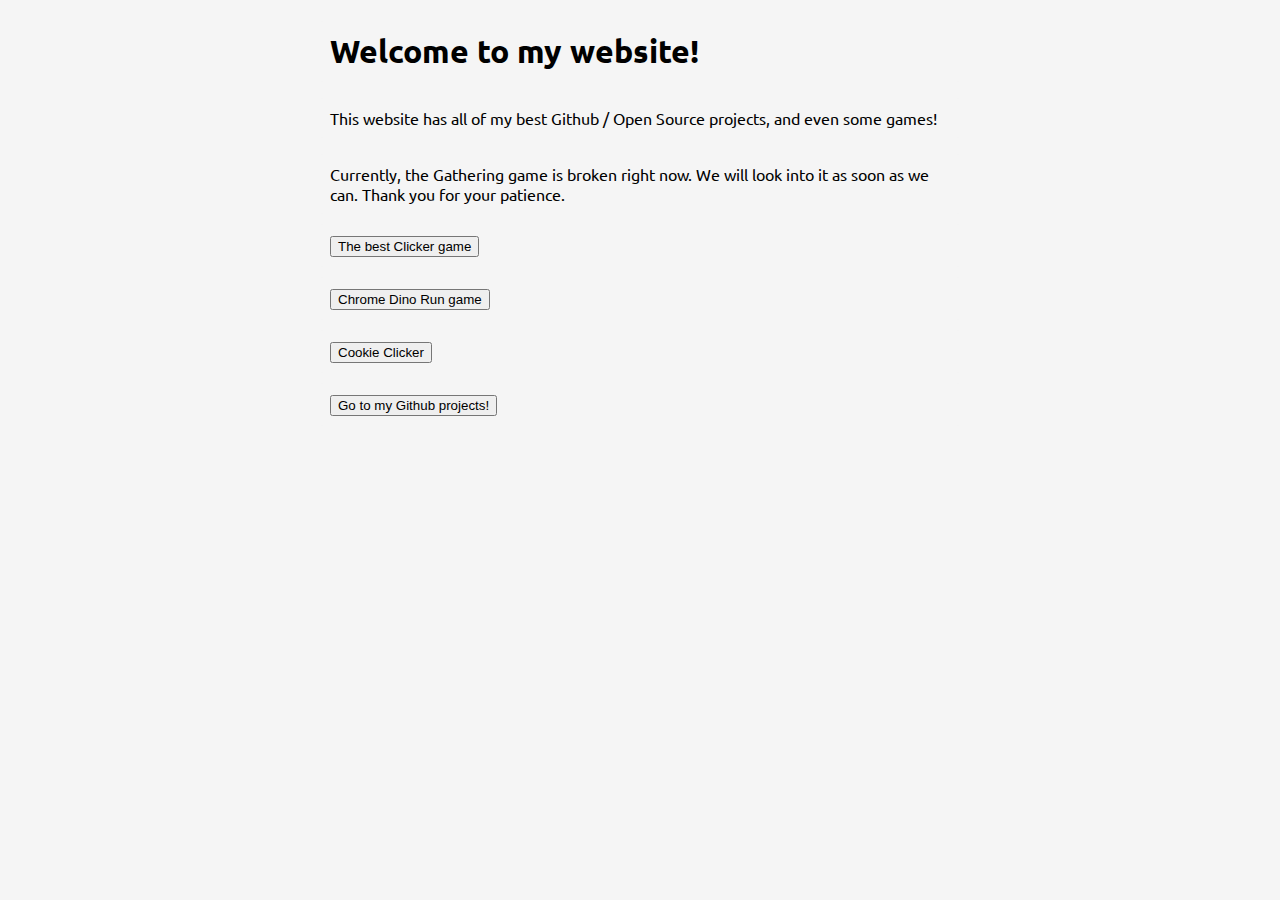
<file: index.html>
<!DOCTYPE html>
<html lang="en">
	<head>
		<meta charset="UTF-8" />
		<meta http-equiv="X-UA-Compatible" content="IE=edge" />
		<meta name="viewport" content="width=device-width, initial-scale=1.0" />
		<title>Home</title>
	</head>

	<body>
		<link
			rel="apple-touch-icon"
			sizes="180x180"
			href="./apple-touch-icon.png"
		/>
		<link
			rel="icon"
			type="image/png"
			sizes="32x32"
			href="./favicon-32x32.png"
		/>
		<link
			rel="icon"
			type="image/png"
			sizes="16x16"
			href="./favicon-16x16.png"
		/>
		<link rel="manifest" href="./site.webmanifest" />
		<link rel="stylesheet" href="./styles.css" />
		<h1 class="MainMessage">Welcome to my website!</h1>
		<p class="SubMessage">
			This website has all of my best Github / Open Source projects, and even
			some games!
		</p>

		<p class="ErrorMessage">
			Currently, the Gathering game is broken right now. We will look into it as
			soon as we can. Thank you for your patience.
		</p>
		<!-- <a href="https://robloxenderman.github.io/gatherclicker/">Elements game</a> -->
		<form
			class="CustomClickerGame"
			action="./clicker-game-website-main/index.html"
		>
			<input type="submit" value="The best Clicker game" />
		</form>

		<form class="TRexGameChrome" action="./t-rex-runner-gh-pages/index.html">
			<input type="submit" value="Chrome Dino Run game" />
		</form>

		<form class="CookieClicker" action="./Cookie-Clicker-master/index.html">
			<input type="submit" value="Cookie Clicker" />
		</form>

		<form class="GithubProjects" action="./MyGithubProjects/index.html">
			<input type="submit" value="Go to my Github projects!" />
		</form>
	</body>
</html>
</file>
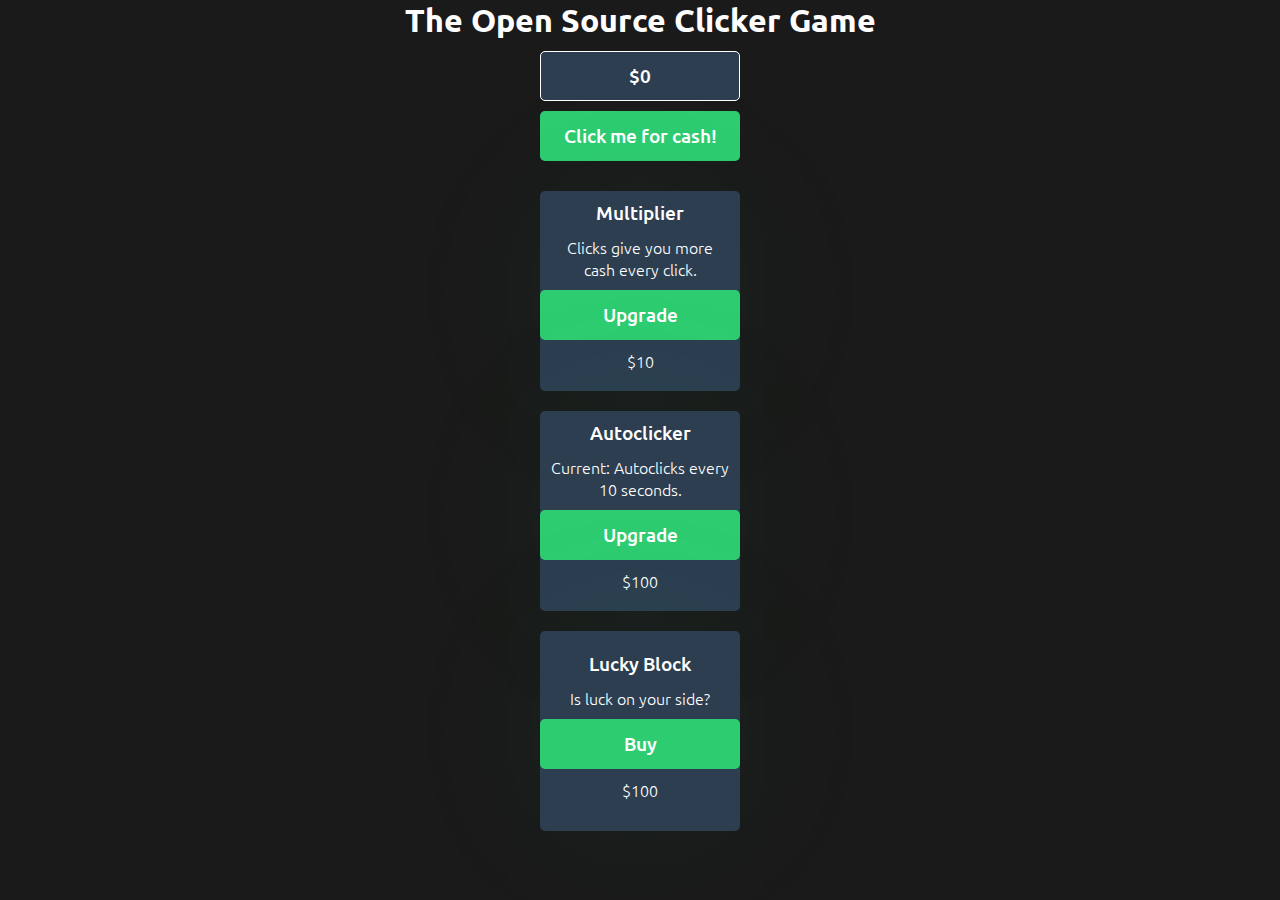
<file: clicker-game-website-main/index.html>
<!doctype html>

<html>

<head>
  <meta charset="utf-8">
  <meta name="viewport" content="width=device-width, initial-scale=1.0, maximum-scale=1.0, user-scalable=no">

  <title>Clicking Game</title>

  <!-- Load external CSS styles -->
  <link rel="stylesheet" href="styles.css">

</head>

<body>

  <div class="container">
    <h1 id="Text">The Open Source Clicker Game</h1>

    <div class="moneyPanel">
      <h2 class="moneyPanelText">$<span id="money">0</span></h2>
      <div id="luckyBlockMessage">
        <!-- This is where the message will be displayed -->
      </div>
    </div>



    <div class="moneyBtnContainer">
      <button onclick="Click()" id="collectmoney" class="moneyBtn">Click me for cash!</button>
    </div>

    <div class="upgradesPanel">
      <div class="upgradeBtnContainer">
        <div class="upgrade">
          <h2 class="upgradeText">Multiplier</h2>
          <p class="upgradeDescription">Clicks give you more cash every click.</p>
          <button onclick="UpgradeMultiplier()" id="Multiplier" class="upgradeBtn">Upgrade</button>
          <h3 id="MultiplierCost" class="upgradeCost"></h3>
        </div>
      </div>

      <div class="upgradeBtnContainer">
        <div class="upgrade">
          <!--Autoclicker-->
          <h2 class="upgradeText">Autoclicker</h2>
          <p class="upgradeDescription">Current: Autoclicks every <span id="autoclickRate"></span> seconds.</p>
          <button onclick="UpgradeAutoClicker()" id="autoclicker" class="upgradeBtn">Upgrade</button>
          <h3 id="autoclickerCost" class="upgradeCost"></h3>
        </div>
      </div>

      <!--Lucky block-->
      <div class="upgradeBtnContainer">
        <div class="upgrade">
          <h2 class="upgradeText">Lucky Block</h2>
          <p class="upgradeDescription">Is luck on your side?</p>
          <button onclick="BuyLuckyBlock()" id="luckyBlock" class="upgradeBtn">Buy</button>
          <h3 id="luckyBlockCost" class="upgradeCost"></h3>
        </div>
      </div>

    </div>


  </div>



  <script src="scripts.js"></script>

  <!--Click script import-->
  <script src="click.js"></script>

  <!--Multiplier script import-->
  <script src="multiplier.js"></script>

  <!--Autoclicker script import-->
  <script src="autoclicker.js"></script>

  <!--Lucky block script import-->
  <script src="luckyBlock.js"></script>
  <script src="./data/luckyBlockOptions.js"></script>

</body>

</html>
</file>
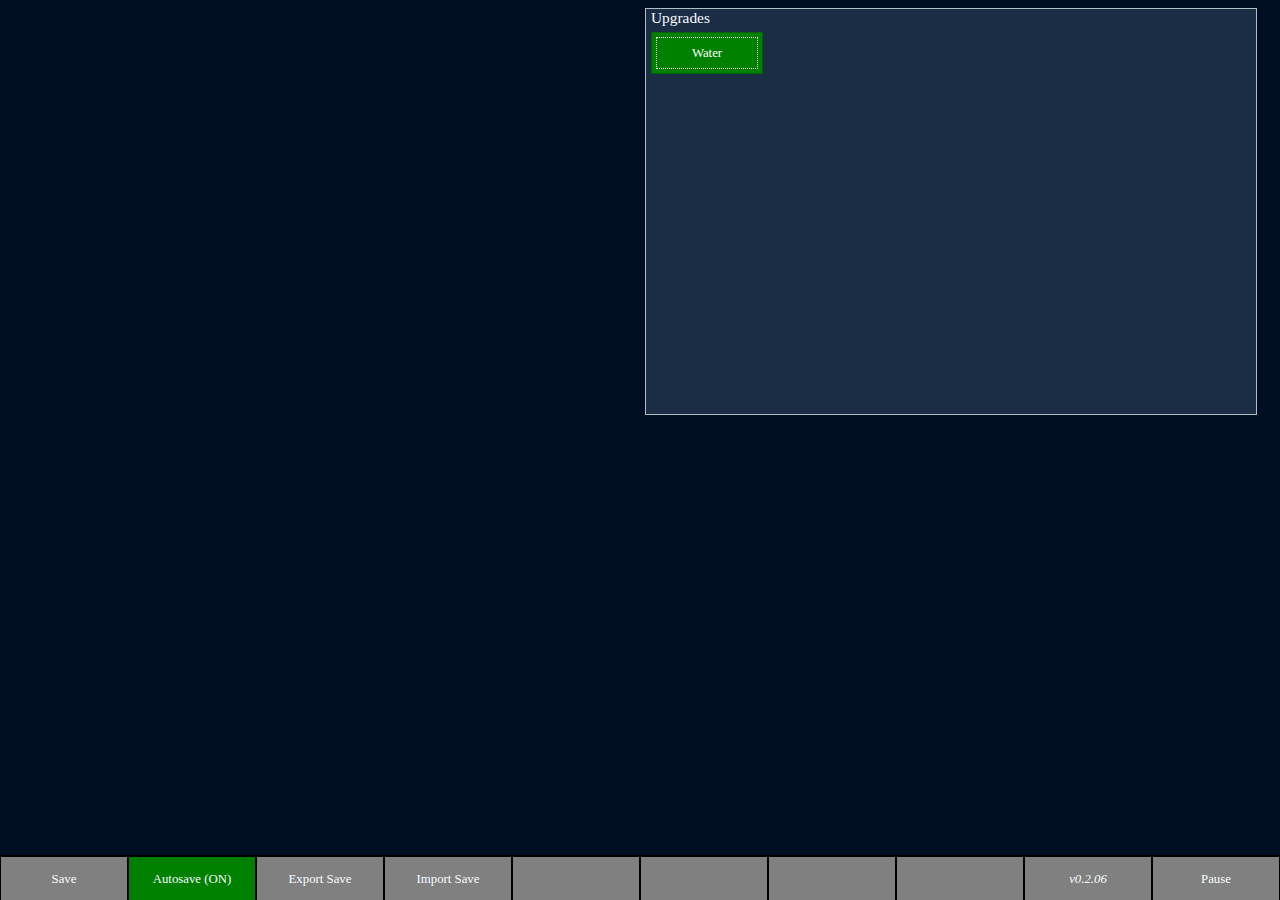
<file: gatherclicker/index.html>
<!DOCTYPE html>
<html lang="en">

<head>
    <meta charset="UTF-8">
    <!-- 
    Clicker Ultimate

    This program is free software: you can redistribute it and/or modify
    it under the terms of the GNU General Public License as published by
    the Free Software Foundation, either version 3 of the License, or
    (at your option) any later version.  -->

    <title>Clicker Ultimate</title>
    <meta property="og:type" content="game">
    <meta property="og:url" content="https://clickerultimate.github.io">
    <meta property="og:title" content="Clicker Ultimate">
    <meta property="og:description" content="The Ultimate Clicker Game">
    <meta property="og:author" content="Sam">
    <meta name="description" content="The Ultimate Clicker Game">
    <meta name="keywords" content="Clicker, Ultimate, clickerultimate, Idle, Browser, Game">
    <meta name="author" content="Sam">

    <meta name="viewport" content="width=device-width, initial-scale=1.0">
    <!-- BASE URL <base href="url" target="_blank"> -->

    <link rel="stylesheet" href="./interface.css">
    <link rel="stylesheet" href="./themes.css">
    <link rel="icon" href="./favicon.ico">

    <script type="text/javascript" src="./lzstring.js" defer></script>
    <script type="text/javascript" src="./init.js" defer></script>
    <script type="text/javascript" src="./utils.js" defer></script>
    <script type="text/javascript" src="./main.js" defer></script>
</head>

<body class="defaultTheme locked">
    <div id="topRow">
        <div id="JobsArea" class="area container">
            <div id="WorkersTitle" class="jbTitle locked">Workers</div>
            <div id="WorkersContainer" class="jbOutline locked">
                <!-- Insert workers here -->
            </div>
            <div id="BuildingsTitle" class="jbTitle locked">Buildings</div>
            <div id="BuildingsContainer" class="jbOutline locked">
                <!-- Insert buildings here -->
            </div>
            <div id="UpgradesTitle" class="jbTitle">Upgrades</div>
            <div id="UpgradesContainer" class="jbOutline locked">
                <!-- Insert upgrades here -->
            </div>
            <div id="TradesTitle" class="locked">
                <hr />
                <div class="advTitle">Commerce</div>
                <div class="advPointsIndicator">
                    <span>Current Gold:</span>
                    <span id="TradesGoldIndicator">0</span>
                </div>
            </div>
            <div id="TradesContainer" class="jbOutline locked">
                <!-- Insert trades here -->
            </div>
            <div id="LeadersTitle" class="jbTitle locked">Leaders</div>
            <div id="LeadersContainer" class="jbOutline locked">
                <!-- Insert leaders here -->
            </div>
        </div>
        <div id="ResourcesArea" class="area container locked">
            <div id="ResourcesContainer" class="rsRow">
                <!-- Insert resources here -->
            </div>
        </div>
    </div>
    <div id="midRow">
        <div id="AdvancementsArea" class="area container locked">
            <div class="advTitle">Advancements</div>
            <div class="advPointsIndicator">
                <span id="AdvancementsPoints">0 Point Available</span>
            </div>
            <hr />
            <div id="AdvancementsContainer">
                <!-- Insert advancements here -->
            </div>
        </div>
        <div id="MenuSpacer" class="area"></div>
        <div id="MenuArea" class="area container locked">
            <div id="MenuSelector">
                <!-- menu buttons -->
                <div id="mnuMessagesButton" class="mnuButton button" onclick="switchMenu('messages')">
                    <div id="mnuMessagesLabel">Messages</div>
                    <div id="mnuUnreadMessages"></div>
                </div>
                <div id="mnuStatisticsButton" class="mnuButton button" onclick="switchMenu('statistics')">
                    <span>Statistics</span>
                </div>
                <div id="mnuAchievementsButton" class="mnuButton button" onclick="switchMenu('achievements')">
                    <span>Achievements</span>
                </div>
                <div id="mnuPrestigeButton" class="mnuButton button" onclick="switchMenu('prestige')">
                    <span id="mnuPrestigeLabel">???</span>
                </div>
                <div id="mnuSettingsButton" class="mnuButton button" onclick="switchMenu('settings')">
                    <span>Settings</span>
                </div>
            </div>
            <div id="MenuMainPanel">
                <div id="MessagesArea" class="mnuArea locked">
                    <div class="mnuTitle">Messages</div>
                    <hr />
                    <div id="MessagesContainer" class="mnuContainer msgFontNormal">
                        <!-- Insert messages here -->
                    </div>
                </div>
                <div id="StatisticsArea" class="mnuArea locked">
                    <div class="mnuTitle">Statistics</div>
                    <hr />
                    <div id="StatisticsContainer" class="mnuContainer">
                        <!-- Insert statistics here -->
                        <div id="mnuStatsLabelName" class="mnuStatsLabel">Realm Name:</div>
                        <div id="mnuStatsCurrentName" class="mnuStatsInfo">-</div>
                        <div id="mnuStatsLabelAge" class="mnuStatsLabel locked">Age:</div>
                        <div id="mnuStatsCurrentAge" class="mnuStatsInfo locked">-</div>
                        <div id="mnuStatsLabelColony" class="mnuStatsLabel locked">Colonies Started:</div>
                        <div id="mnuStatsColony" class="mnuStatsInfo locked">0</div>
                        <div class="mnuStatsLabel">Clicks:</div>
                        <div id="mnuStatsCurrentClicks" class="mnuStatsInfo">0</div>
                        <div id="mnuStatsLabelWorkers" class="mnuStatsLabel locked">Workers:</div>
                        <div id="mnuStatsCurrentWorkers" class="mnuStatsInfo locked">0</div>
                        <div id="mnuStatsLabelBuildings" class="mnuStatsLabel locked">Buildings:</div>
                        <div id="mnuStatsCurrentBuildings" class="mnuStatsInfo locked">0</div>
                        <div id="mnuStatsLabelTrades" class="mnuStatsLabel locked">Trades Done:</div>
                        <div id="mnuStatsCurrentTrades" class="mnuStatsInfo locked">0</div>
                        <div class="mnuStatsLabel">Upgrades Bought:</div>
                        <div id="mnuStatsCurrentUpgrades" class="mnuStatsInfo">0</div>
                        <div id="mnuStatsLabelLeaders" class="mnuStatsLabel locked">Leaders Hired:</div>
                        <div id="mnuStatsCurrentLeaders" class="mnuStatsInfo locked">0 / 1</div>
                        <div id="mnuStatsLabelAdvancements" class="mnuStatsLabel locked">Advancements Bought:</div>
                        <div id="mnuStatsCurrentAdvancements" class="mnuStatsInfo locked">0</div>
                        <div id="mnuStatsLabelPrestiges" class="mnuStatsLabel locked">Prestige Skills Bought:</div>
                        <div id="mnuStatsCurrentPrestiges" class="mnuStatsInfo locked">0</div>
                        <div id="mnuStatsLabelAchievements" class="mnuStatsLabel locked">Achievements Unlocked:</div>
                        <div id="mnuStatsCurrentAchievements" class="mnuStatsInfo locked">0</div>
                        <div class="mnuStatsLabel">Base Click Power:</div>
                        <div id="mnuStatsCurrentClickPower" class="mnuStatsInfo">1</div>
                        <div class="mnuStatsLabel">Progress Completion Multiplier:</div>
                        <div id="mnuStatsCurrentParentValue" class="mnuStatsInfo">100%</div>
                        <div id="mnuStatsLabelWorkerCost" class="mnuStatsLabel locked">Worker Cost Multiplier:</div>
                        <div id="mnuStatsCurrentWorkerCost" class="mnuStatsInfo locked">100%</div>
                        <div id="mnuStatsLabelBuildingCost" class="mnuStatsLabel locked">Building Cost Multiplier:</div>
                        <div id="mnuStatsCurrentBuildingCost" class="mnuStatsInfo locked">100%</div>
                        <div class="mnuStatsLabel">Upgrade Cost Multiplier:</div>
                        <div id="mnuStatsCurrentUpgradeCost" class="mnuStatsInfo">100%</div>
                    </div>
                </div>
                <div id="AchievementsArea" class="mnuArea locked">
                    <div class="mnuTitle">Achievements</div>
                    <hr />
                    <div id="AchievementsContainer" class="mnuContainer">
                        <!-- Insert achievements here -->
                    </div>
                    <div class="achPointsLabel">Current Achievement Points: <div id="achCurrentPoints">0</div>
                    </div>
                </div>
                <div id="PrestigeArea" class="mnuArea locked">
                    <div class="mnuTitle">Prestige</div>
                    <hr />
                    <div id="PrestigeContainer" class="mnuContainer">
                        <!-- Insert prestiges here -->
                        <div class="jbTitle">Active Master</div>
                        <div id="PrestigeActiveContainer" class="jbOutline">
                            <!-- Insert active prestiges here -->
                        </div>
                        <div class="jbTitle">Passive Thinker</div>
                        <div id="PrestigePassiveContainer" class="jbOutline">
                            <!-- Insert passive prestiges here -->
                        </div>
                        <div class="jbTitle">Variety Expert</div>
                        <div id="PrestigeOtherContainer" class="jbOutline">
                            <!-- Insert other prestiges here -->
                        </div>
                    </div>
                    <div id="PrestigeResetButton" class="ptgColonyButton button clickable locked"
                        onclick="tooltip('colony')">Start a Colony</div>
                    <div class="ptgColonyLabel">Current Prestige Points: <div id="PrestigeCurrentPoints">0 (0)</div>
                    </div>
                </div>
                <div id="SettingsArea" class="mnuArea locked">
                    <div class="mnuTitle">Settings</div>
                    <hr />
                    <div id="SettingsContainer" class="mnuContainer">
                        <!-- Insert settings here -->
                        <div class="mnuContentButton button clickable" onclick="toggleTutorial()">
                            Toggle Tutorial Tips</div>
                        <div class="mnuContentInfo">Tutorial: <span id="mnuCurrentTutorial">Enabled</span></div>
                        <div class="mnuContentButton button clickable" onclick="toggleGreeting()">
                            Change Greeting</div>
                        <div class="mnuContentInfo">Current Greeting: <span id="mnuCurrentLatestChanges">Latest
                                Changes</span></div>
                        <div class="mnuContentButton button clickable" onclick="toggleRoundNumberSetting()">
                            Toggle Resource Bar Rounding</div>
                        <div class="mnuContentInfo">Currently Rounding: <span id="mnuCurrentRounding">Yes</span>
                        </div>
                        <div class="mnuContentButton button clickable" onclick="toggleDecimalPlacesSetting()">
                            Change Resource Rate Decimals</div>
                        <div class="mnuContentInfo">Decimal Places: <span id="mnuCurrentDecimals">2</span></div>
                        <div class="mnuContentButton button clickable" onclick="switchTheme()">Change Theme</div>
                        <div class="mnuContentInfo">Current Theme: <span id="mnuCurrentTheme">Default (Dark)</span>
                        </div>
                        <div class="mnuContentButton button clickable" onclick="switchGraphics()">Change Graphics</div>
                        <div class="mnuContentInfo">Current Graphics: <span id="mnuCurrentGraphics">Default</span>
                        </div>
                        <div class="mnuContentButton button clickable" onclick="toggleMsgFontSize()">
                            Change Messages Text Size</div>
                        <div class="mnuContentInfo">Current Size: <span id="mnuCurrentMsgSize">Normal</span></div>
                        <div class="mnuContentButton button clickable" onclick="toggleTooltipModes()">
                            Toggle Tooltip Modes</div>
                        <div class="mnuContentInfo">Current Tooltips: <span
                                id="mnuCurrentLimitedTooltip">Detailed</span></div>
                        <div class="mnuContentButton button clickable" onclick="toggleAutoskipBeginning()">
                            Toggle Autoskip Beginning</div>
                        <div class="mnuContentInfo">Upon Reset: <span id="mnuCurrentAutoskipBeginning">Skip
                                Beginning</span></div>
                        <div class="mnuContentButton button clickable" onclick="toggleDefaultMenu()">
                            Change Default Menu</div>
                        <div class="mnuContentInfo">On Load: <span id="mnuCurrentDefaultMenu">Keep Last Tab</span></div>
                        <div class="mnuContentButton button clickable" onclick="toggleDeleteSave()">
                            Toggle Hard Reset Option</div>
                        <div class="mnuContentInfo">Delete Save Button: <span id="mnuCurrentDeleteSave">Hidden</span>
                        </div>
                    </div>
                </div>
            </div>
        </div>
    </div>
    <div id="bottomRibbon">
        <div class="ribbonButton button" onclick="save()">
            <span>Save</span>
        </div>
        <div id="autosaveButton" class="ribbonButton button" onclick="toggleAutosave()">
            <span id="autosaveLabel">Autosave</span>
        </div>
        <div id="exportButton" class="ribbonButton button" onclick="toggleExport()">
            <span>Export Save</span>
        </div>
        <div id="importButton" class="ribbonButton button" onclick="toggleImport()">
            <span>Import Save</span>
        </div>
        <div id="deleteSaveButton" class="ribbonButton button">
        </div>
        <div class="ribbonButton button">
            <!-- TODO: Add menu item -->
        </div>
        <div class="ribbonButton button">
            <!-- TODO: Add menu item -->
        </div>
        <div class="ribbonButton button">
            <!-- TODO: Add menu item -->
        </div>
        <div id="versionButton" class="ribbonButton button" onclick="window.open('./changelog.html', '_blank');">
            <span id="versionLabel">v0.0.00</span>
        </div>
        <div id="pauseButton" class="ribbonButton button" onclick="togglePause()">
            <span id="pauseLabel">Pause</span>
        </div>
    </div>
    <div id="achievementPill" style="visibility: hidden; opacity: 0;" onclick="hideAchievement()">
        <div class="left">
            <span id="achPoints">0</span>
        </div>
        <span id="achIndicator">Achievement Unlocked</span>
        <span id="achLabel">-</span>
    </div>
    <div id="tooltipContainer" class="ttContainer" style="display: none;">
        <div id="tooltipTop"></div>
        <hr />
        <div id="tooltipMain"></div>
        <hr />
        <div id="tooltipBottom"></div>
    </div>
    <div id="bgDisable" class="mdHide">
    </div>
</body>

</html>
</file>
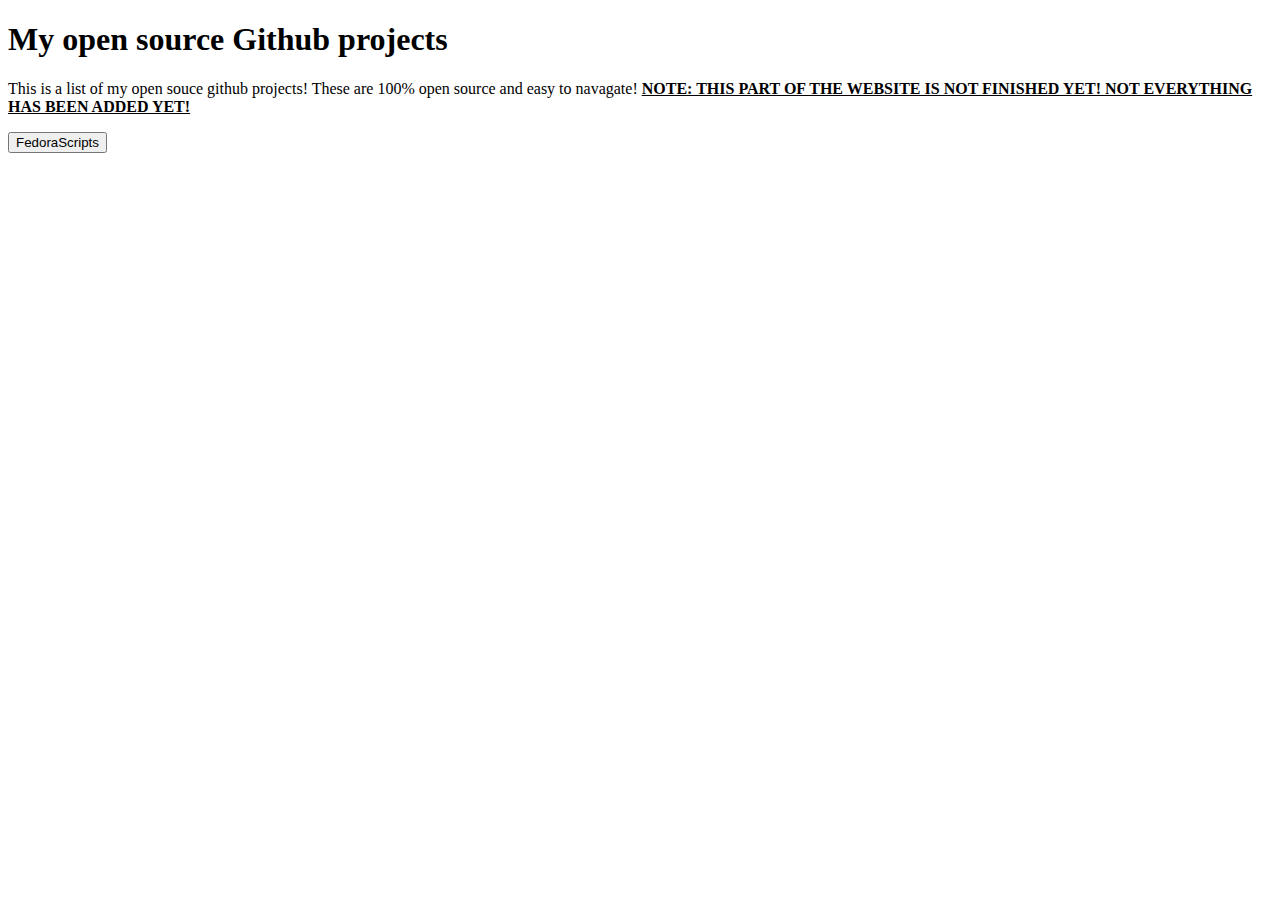
<file: MyGithubProjects/index.html>
<!DOCTYPE html>
<html lang="en">
<head>
    <meta charset="UTF-8">
    <meta http-equiv="X-UA-Compatible" content="IE=edge">
    <meta name="viewport" content="width=device-width, initial-scale=1.0">
    <title>My Github projects</title>
    <link rel="stylesheet" href="styles.css">
</head>
<body>
<script src="scripts.js"></script>
<h1>My open source Github projects</h1>
<p>This is a list of my open souce github projects! These are 100% open source and easy to navagate! <b><u>NOTE: THIS PART OF THE WEBSITE IS NOT FINISHED YET! NOT EVERYTHING HAS BEEN ADDED YET!</u></b></p>
<form action="../FedoraScripts/index.html">
    <input type="submit" value="FedoraScripts" />
</form>
</body>
</html>
</file>
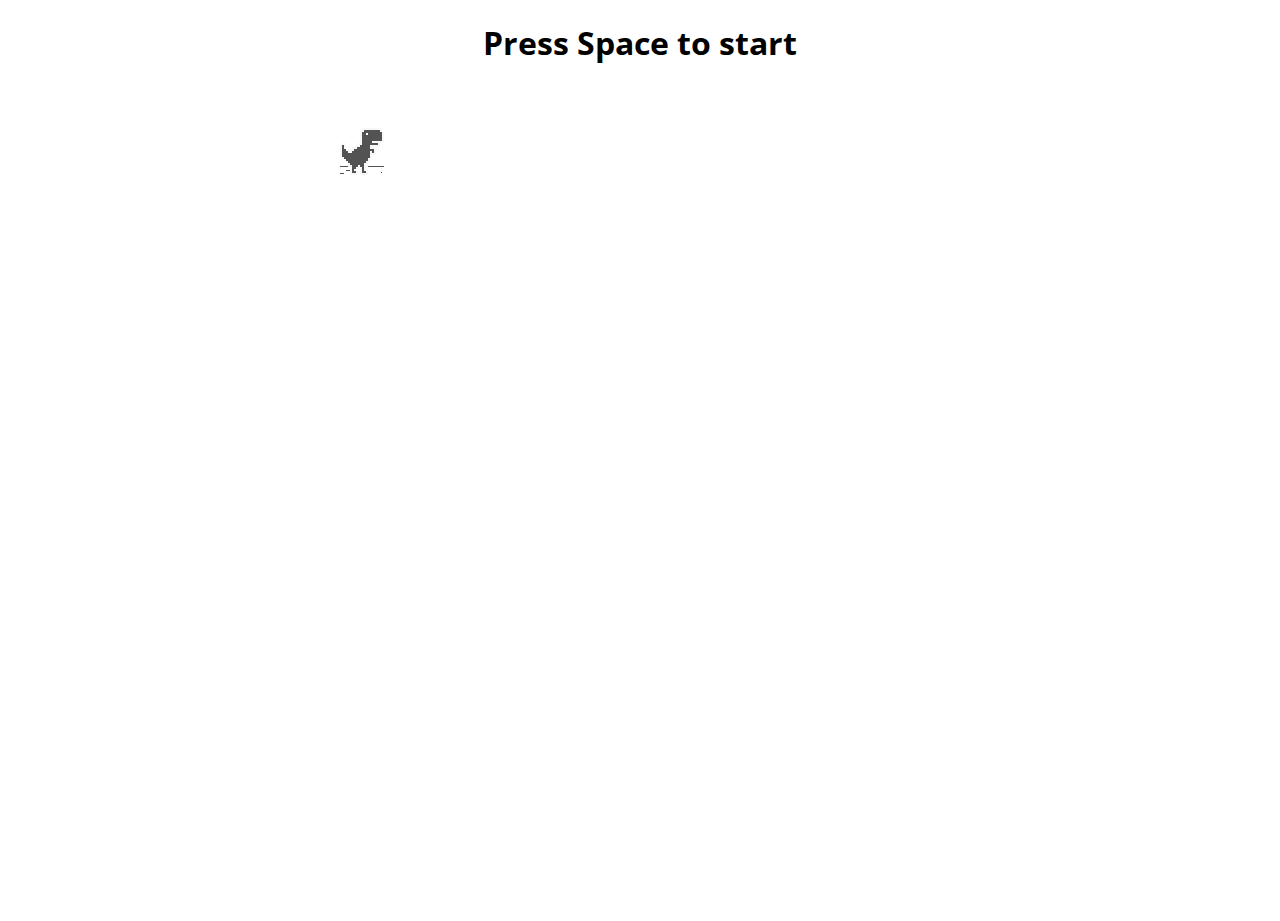
<file: t-rex-runner-gh-pages/index.html>
<!doctype html>
<html>

<head>
    <meta charset="utf-8">
    <meta name="viewport" content="width=device-width, initial-scale=1.0,maximum-scale=1.0, user-scalable=no">
    <title >chrome easter egg: t-rex runner</title>
    <link rel="stylesheet" href="index.css">
    <link href="https://fonts.googleapis.com/css?family=Open+Sans" rel="stylesheet"> 
    <script src="index.js"></script>
</head>

<body id="t" class="offline">
    <div id="messageBox" class="sendmessage">
         <h1 style="text-align: center;font-family: 'Open Sans', sans-serif;">Press Space to start</h1>
         <div class="niokbutton" onclick="okbuttonsend()"></div>
    </div>
    <div id="main-frame-error" class="interstitial-wrapper">
        <div id="main-content">
            <div class="icon icon-offline" alt=""></div>
        </div>
        <div id="offline-resources">
            <img id="offline-resources-1x" src="assets/default_100_percent/100-offline-sprite.png">
            <img id="offline-resources-2x" src="assets/default_200_percent/200-offline-sprite.png">
            <template id="audio-resources">
                <audio id="offline-sound-press" src="[data-uri]"></audio>
                <audio id="offline-sound-hit" src="[data-uri]"></audio>
                <audio id="offline-sound-reached" src="[data-uri]"></audio>
            </template>
        </div>
    </div>
</body>

<script>
    document.onkeydown = function(evt) {
    evt = evt || window.event;
    if (evt.keyCode == 32) {
        var box = document.getElementById("messageBox");
        box.style.visibility="hidden";
    }
};
</script>
    
</html>
</file>
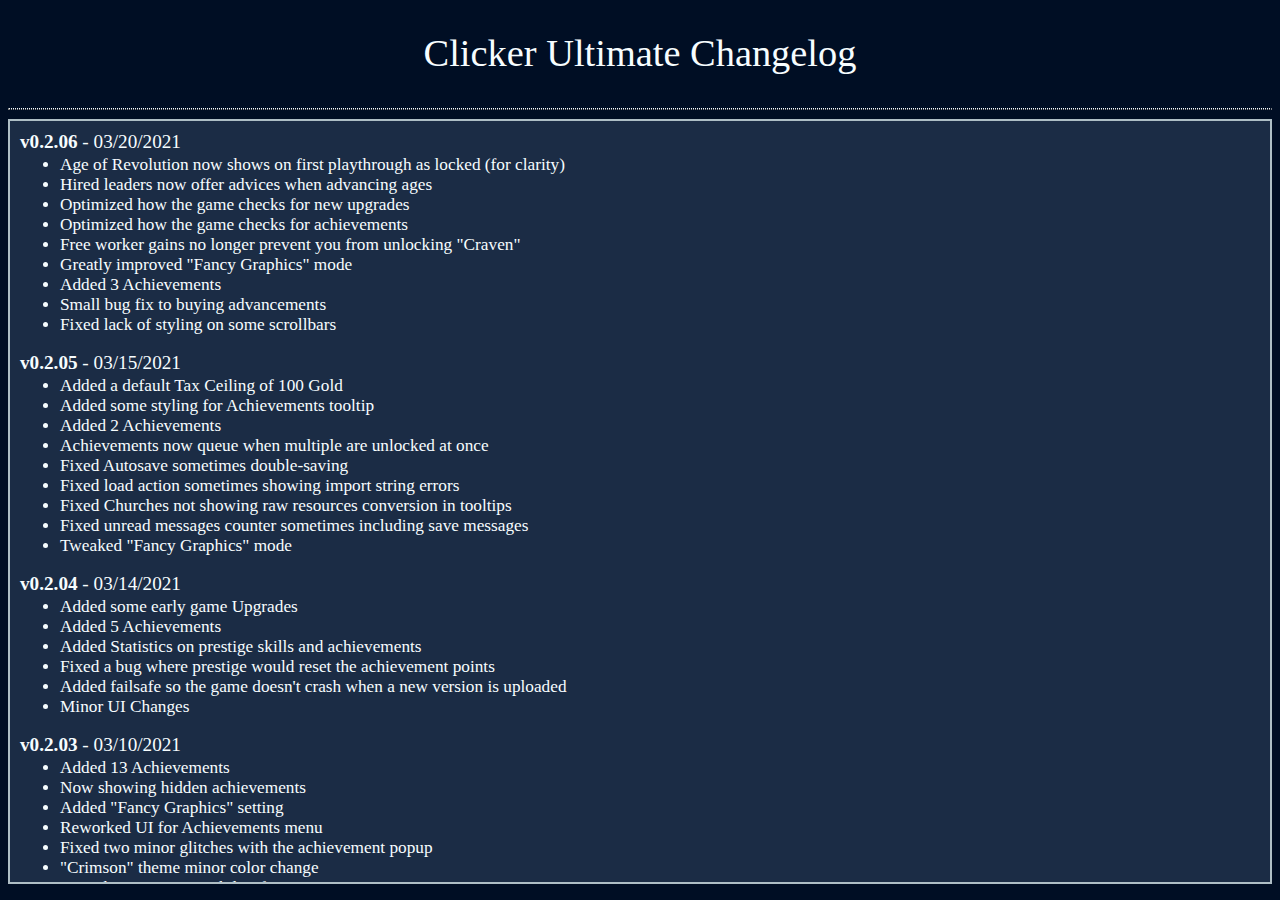
<file: gatherclicker/changelog.html>
<!DOCTYPE html>
<html lang="en">

<head>
    <meta charset="UTF-8">
    <title>Clicker Ultimate - Changelog</title>
    <meta property="og:type" content="game">
    <meta property="og:url" content="https://clickerultimate.github.io">
    <meta property="og:title" content="Clicker Ultimate">
    <meta property="og:description" content="The Ultimate Clicker Game">
    <meta property="og:author" content="Sam">
    <meta name="description" content="The Ultimate Clicker Game">
    <meta name="keywords" content="Clicker, Ultimate, clickerultimate, Idle, Browser, Game">
    <meta name="author" content="Sam">

    <meta name="viewport" content="width=device-width, initial-scale=1.0">
    <!-- BASE URL <base href="url" target="_blank"> -->

    <link rel="stylesheet" href="./themes.css">
    <link rel="icon" href="./favicon.ico">

    <style>
        body {
            overflow-y: hidden;
            overflow-x: hidden;
            font-size: 1.5vw;
        }

        .vrTitle {
            height: 10vh;
            line-height: 10vh;
            font-size: 200%;
            width: 100%;
            text-align: center;
        }

        hr {
            border-style: dotted;
        }

        .vrContent {
            overflow-y: auto;
            height: calc(90vh - (1em + 50px));
            border-width: 2px;
            border-style: solid;
            padding: 10px;
        }

        .vrContent ul {
            margin-block-start: 0.1em;
            font-size: 90%;
        }

        .vrContent ul:last-child {
            margin-bottom: 0.1em;
        }

        .hide {
            display: none;
        }

        ::-webkit-scrollbar {
            width: 0.5vw;
            height: 1vh;
        }
    </style>
</head>

<body class="defaultTheme hide">
    <div class="vrTitle"> Clicker Ultimate Changelog</div>
    <hr />
    <div id="vrLog">
        <!-- Insert changelog items here -->
        <div class="vrContent">
            <span><b>v0.2.06</b> - 03/20/2021</span>
            <ul>
                <li>Age of Revolution now shows on first playthrough as locked (for clarity)</li>
                <li>Hired leaders now offer advices when advancing ages</li>
                <li>Optimized how the game checks for new upgrades</li>
                <li>Optimized how the game checks for achievements</li>
                <li>Free worker gains no longer prevent you from unlocking "Craven"</li>
                <li>Greatly improved "Fancy Graphics" mode</li>
                <li>Added 3 Achievements</li>
                <li>Small bug fix to buying advancements</li>
                <li>Fixed lack of styling on some scrollbars</li>
            </ul>
            <span><b>v0.2.05</b> - 03/15/2021</span>
            <ul>
                <li>Added a default Tax Ceiling of 100 Gold</li>
                <li>Added some styling for Achievements tooltip</li>
                <li>Added 2 Achievements</li>
                <li>Achievements now queue when multiple are unlocked at once</li>
                <li>Fixed Autosave sometimes double-saving</li>
                <li>Fixed load action sometimes showing import string errors</li>
                <li>Fixed Churches not showing raw resources conversion in tooltips</li>
                <li>Fixed unread messages counter sometimes including save messages</li>
                <li>Tweaked "Fancy Graphics" mode</li>
            </ul>
            <span><b>v0.2.04</b> - 03/14/2021</span>
            <ul>
                <li>Added some early game Upgrades</li>
                <li>Added 5 Achievements</li>
                <li>Added Statistics on prestige skills and achievements</li>
                <li>Fixed a bug where prestige would reset the achievement points</li>
                <li>Added failsafe so the game doesn't crash when a new version is uploaded</li>
                <li>Minor UI Changes</li>
            </ul>
            <span><b>v0.2.03</b> - 03/10/2021</span>
            <ul>
                <li>Added 13 Achievements</li>
                <li>Now showing hidden achievements</li>
                <li>Added "Fancy Graphics" setting</li>
                <li>Reworked UI for Achievements menu</li>
                <li>Fixed two minor glitches with the achievement popup</li>
                <li>"Crimson" theme minor color change</li>
                <li>Some browser compatibility fixes</li>
            </ul>
            <span><b>v0.2.02</b> - 03/09/2021</span>
            <ul>
                <li>Added functionality for Achievements</li>
                <li>Implemented Achievement Points (do nothing for now)</li>
                <li>Added several (12) Achievements. More to come.</li>
                <li>Added a Hard Reset button</li>
                <li>Added leader greetings</li>
                <li>Clearer indication of prestiges in progress</li>
                <li>Re-labeled "Empire Name" to "Realm Name" for clarity</li>
            </ul>
            <span><b>v0.2.01</b> - 03/07/2021</span>
            <ul>
                <li>Added auto-generated "Empire Name" in Statistics</li>
                <li>Fixed minor bug when purchasing advancements</li>
                <li>Added message when advancing ages</li>
                <li>Added opengraph metadata to site</li>
            </ul>
            <span><b>v0.2.00</b> - 03/06/2021</span>
            <ul>
                <li>Integrated with github (now hosted on clickerultimate.github.io)</li>
                <li>Lowered "Water Dam" upgrade requirements</li>
                <li>Added some quality of life settings</li>
                <li>Themes now carry over to changelog page</li>
                <li>Added "Victory" theme</li>
                <li>Small UI adjustments</li>
            </ul>
            <span><b>v0.1.11</b> - 10/03/2019</span>
            <ul>
                <li>Fixed bug with upgrades costing less gold every reload</li>
                <li>Added leader messages based on leaders' preferences for advancements</li>
                <li>Added Johannes Kepler leader</li>
                <li>Added Leonidas leader</li>
                <li>Added hidden advancements/upgrades</li>
                <li>Added changelog history for v.0.1.06 and earlier</li>
                <li>Clicks can no longer produce a value smaller than 0.01 resource progress</li>
                <li>Changed Resolve prestige value down from 3% to 2.5%</li>
                <li>Having workers is no longer a requirement to unlock some upgrades</li>
            </ul>
            <span><b>v0.1.10</b> - 09/29/2019</span>
            <ul>
                <li>Fixed bug with some prestige effects when starting a colony</li>
                <li>Fixed UI bug when purchasing Research prestige</li>
                <li>Fixed minor spacing issues when starting a colony</li>
                <li>Added several (12) prestige skills</li>
                <li>Added advancements for the Age of Revolution</li>
                <li>Added logic to get free workers/buildings</li>
                <li>Added John Hancock leader</li>
                <li>Lowered base progress completion of Diamond by 20%</li>
                <li>Mechanical Clicker no longer counts as clicks in Statistics</li>
                <li>Increased base cost of Wood Stock and Stone Stock</li>
            </ul>
            <span><b>v0.1.09</b> - 09/27/2019</span>
            <ul>
                <li>Fixed resource progress resetting when buying some upgrades</li>
                <li>Fixed UI of the changelog page</li>
                <li>Added functionalities for Passive Bonuses (no UI yet)</li>
                <li>Added the Age of Revolution - More advancements to come</li>
                <li>Added shorter labels for upgrades (with full label in tooltip)</li>
                <li>Now always showing cost of leaders in tooltip</li>
                <li>Reduced complexity of trade & upgrade structures</li>
                <li>Reduced overall size of the game object</li>
                <li>Updated display of messages</li>
                <li>Nebuchadnezzar now grants a passive bonus of +1 Stone/sec</li>
            </ul>
            <span><b>v0.1.08</b> - 09/23/2019</span>
            <ul>
                <li>Fixed bug with Mining 2 upgrade not saving correctly</li>
                <li>Fixed UI bug when unlocking Leaders and re-loading a previous save</li>
                <li>Fixed UI bug when importing a save with unread messages</li>
                <li>Added "Arctic Metal" theme</li>
                <li>Changed the whole save structure to be fully dynamic</li>
                <li>Reduced save file size by about 30%</li>
                <li>Reduced overall size of the game object</li>
                <li>Hasty prestige now requires 1 level in Investment</li>
            </ul>
            <span><b>v0.1.07</b> - 09/17/2019</span>
            <ul>
                <li>Fixed bug where advancements don't affect locked resources/buildings</li>
                <li>Fixed bought leaders un-toggling when a new leader is unlocked</li>
                <li>Fixed Resources gathering when they're still locked</li>
                <li>Fixed plural of "Church" in Resource tooltips</li>
                <li>Fixed comma separation in some item costs</li>
                <li>Added Changelog page (hi!) and started tracking change history</li>
                <li>Added Monasticism advancement and Monk workers</li>
                <li>Added Magellan leader</li>
                <li>Now showing the amount of Gold that will carry over when prompted for a new colony</li>
                <li>Upgrade Cost Reductions now apply to costs associated with Gold</li>
            </ul>
            <span><b>v0.1.06</b> - 09/13/2019</span>
            <ul>
                <li>Various bug fixes & refactoring</li>
                <li>Added second Prestige Point upgrade in Renaissance</li>
                <li>Added additional leaders and upgrades for subsequent colonies</li>
                <li>Added additional prestiges and statistics</li>
                <li>Re-organized random tips to show only when the subject of the tip was previously unlocked</li>
                <li>Refactored some buttons/functions and the save structure</li>
            </ul>
            <span><b>v0.1.05</b> - 09/09/2019</span>
            <ul>
                <li>Re-labeled "Heroes" as "Leaders"</li>
                <li>Helpful tips now show every 15 minutes instead of every 5 minutes</li>
                <li>Added hidden upgrades in later colonies</li>
                <li>Added hidden leaders in later colonies</li>
            </ul>
            <span><b>v0.1.04</b> - 09/07/2019</span>
            <ul>
                <li>Fixed tooltips for miners when getting Mining II</li>
                <li>Added Heroes feature when starting your 3rd colony</li>
                <li>Added several heroes</li>
            </ul>
            <span><b>v0.1.03</b> - 08/30/2019</span>
            <ul>
                <li>Fixed resource progress reset bug</li>
                <li>Added Diamond-related upgrades</li>
                <li>Added additional Diamond trades</li>
            </ul>
            <span><b>v0.1.02</b> - 08/19/2019</span>
            <ul>
                <li>Added a Diamond resource</li>
                <li>Added "Indigo Rush" theme</li>
                <li>Added several prestiges/upgrades</li>
                <li>Reduced effect on wood progress caused by Dark Age</li>
                <li>Boosted the effect of Engineering advancement</li>
            </ul>
            <span><b>v0.1.01</b> - 08/06/2019</span>
            <ul>
                <li>Added a Diamond resource</li>
                <li>Added "Lightning Strike" theme</li>
                <li>Added several prestiges/upgrades</li>
                <li>Reduced effect on wood progress caused by Dark Age</li>
                <li>Boosted the effect of Engineering advancement</li>
            </ul>
            <span><b>v0.1.0</b> - 08/04/2019</span>
            <ul>
                <li>Various bug fixes</li>
                <li>Various UI bug fixes</li>
                <li>Added Prestige skills system</li>
                <li>Added Renaissance age</li>
                <li>Added Colonies (& prestige resetting) logic</li>
                <li>Added several advancements and upgrades</li>
            </ul>
            <span><b>v0.0.23</b> - 07/16/2019</span>
            <ul>
                <li>Added logic to enforce upgrade tier order</li>
                <li>Added Economics trades</li>
                <li>Added Farm Hand worker</li>
                <li>Random Tips are now displayed when player finishes the tutorial</li>
            </ul>
            <span><b>v0.0.22</b> - 07/10/2019</span>
            <ul>
                <li>Added Silver resource</li>
                <li>Added Gold</li>
                <li>Added several Dark Age upgrades</li>
                <li>Added several resource trades</li>
                <li>Added Tax and Property Tax trades to collect Gold</li>
                <li>Added version summary</li>
            </ul>
            <span><b>v0.0.20</b> - 07/07/2019</span>
            <ul>
                <li>Added Miller worker</li>
                <li>Added Forrester worker</li>
                <li>Added 3 themes</li>
                <li>Added several settings</li>
                <li>Split main styling from theme styling</li>
            </ul>
            <span><b>v0.0.19</b> - 07/04/2019</span>
            <ul>
                <li>Added Messages section</li>
                <li>Added Statistics section</li>
                <li>Added Grain Mill building</li>
                <li>Added Church building</li>
                <li>Added several advancements</li>
                <li>Added some settings</li>
                <li>Modified Dark Age effects to be less severe</li>
            </ul>
            <span><b>v0.0.18</b> - 07/03/2019</span>
            <ul>
                <li>Added Advancements system</li>
                <li>Added Settings section</li>
                <li>Added menu buttons on bottom-left tile</li>
                <li>Added Ironsmith worker</li>
            </ul>
            <span><b>v0.0.16</b> - 07/02/2019</span>
            <ul>
                <li>Added Farmer worker</li>
                <li>Added global upgrades (worker/building cost reduction)</li>
                <li>Added Farmer-related upgrades</li>
            </ul>
            <span><b>v0.0.15</b> - 07/01/2019</span>
            <ul>
                <li>Added Default theme (goodbye white background)</li>
                <li>Added several Feudal Age upgrades</li>
                <li>Added free upgrades</li>
                <li>Added Sawmill building</li>
                <li>Added Stone Quarry building</li>
                <li>Added Foundry building</li>
            </ul>
            <span><b>v0.0.12</b> - 06/30/2019</span>
            <ul>
                <li>Added Stone Age</li>
                <li>Added Feudal Age</li>
                <li>Added Stone resource</li>
                <li>Added Miner worker</li>
                <li>Added several Stone-related upgrades</li>
            </ul>
            <span><b>v0.0.11</b> - 06/29/2019</span>
            <ul>
                <li>Added Upgrades system</li>
                <li>Added Stone resource</li>
                <li>Modified layout to 4 tiles</li>
                <li>Optimized progress bar animations</li>
            </ul>
            <span><b>v0.0.10</b> - 06/27/2019</span>
            <ul>
                <li>Added Lumberjack worker</li>
                <li>Added tooltips on hover</li>
                <li>Added modal window functionality</li>
                <li>Added Import/Export functionality</li>
                <li>Added button styling</li>
                <li>Re-worked game object structure</li>
            </ul>
            <span><b>v0.0.08</b> - 06/16/2019</span>
            <ul>
                <li>Added workers to automatically gather resources</li>
                <li>Added Water Fetcher worker</li>
                <li>Added Wood resource</li>
            </ul>
            <span><b>v0.0.06</b> - 06/14/2019</span>
            <ul>
                <li>Added autosave feature</li>
                <li>Added left-right layout</li>
                <li>Finalized save system to use lzstring</li>
            </ul>
            <span><b>v0.0.03</b> - 06/11/2019</span>
            <ul>
                <li>Added Water resource</li>
                <li>Added save system</li>
                <li>Added pause function</li>
                <li>Added bottom menu ribbon</li>
            </ul>
            <span><b>v0.0.02</b> - 06/09/2019</span>
            <ul>
                <li>Added Resource bar</li>
                <li>Added Resource Progress bar</li>
                <li>Added Resource gathering animation</li>
                <li>Added versioning</li>
            </ul>
            <span><b>v0.0.01</b> - 06/08/2019</span>
            <ul>
                <li>Hello World!</li>
            </ul>
        </div>
    </div>

    <script type="text/javascript" src="./lzstring.js"></script>
    <script text="text/javascript">
        function updateTheme() {
            var theme = "defaultTheme";
            if (localStorage.getItem("theme")) {
                theme = localStorage.getItem("theme");
            } else {
                var saveGame;
                var unparsedSave;
                try {
                    unparsedSave = localStorage.getItem("ClickerUltisvg");
                    if (unparsedSave === null) return;
                    saveGame = JSON.parse(LZString.decompressFromBase64(unparsedSave));
                }
                catch (e) {
                    return;
                }
                if (!saveGame || !saveGame.settings || !saveGame.settings.selectedTheme) return;
                if (saveGame.settings.selectedTheme) theme = saveGame.settings.selectedTheme;
            }
            document.body.classList.replace("defaultTheme", theme);
        }

        updateTheme();
        document.body.classList.remove("hide");
    </script>
</body>

</html>
</file>
<file: styles.css>
/* import ubuntu font */
@import url("https://fonts.googleapis.com/css?family=Ubuntu");

html {
	background-color: #f5f5f5;
}

body {
	width: 50%;
	margin: 0 auto;
	font-family: "Ubuntu", sans-serif;
}

@media screen and (max-width: 768px) {
	body {
		width: 90%;
	}
}

.MainMessage {
	background-color: #f5f5f5;
	border-radius: 3px;
	padding: 10px;
	margin-bottom: 10px;
}

.SubMessage {
	background-color: #f5f5f5;
	border-radius: 3px;
	padding: 10px;
	margin-bottom: 10px;
}

.ErrorMessage {
	background-color: #f5f5f5;
	border-radius: 3px;
	padding: 10px;
	margin-bottom: 10px;
}

.CustomClickerGame {
	background-color: #f5f5f5;
	border-radius: 3px;
	padding: 10px;
	margin-bottom: 10px;
}

.TRexGameChrome {
	background-color: #f5f5f5;
	border-radius: 3px;
	padding: 10px;
	margin-bottom: 10px;
}

.CookieClicker {
	background-color: #f5f5f5;
	border-radius: 3px;
	padding: 10px;
	margin-bottom: 10px;
}

.GithubProjects {
	background-color: #f5f5f5;
	border-radius: 3px;
	padding: 10px;
	margin-bottom: 10px;
}
</file>
<file: clicker-game-website-main/styles.css>
@import url("https://fonts.googleapis.com/css?family=Ubuntu");

* {
	margin: 0;
	padding: 0;
	box-sizing: border-box;
	font-family: "Ubuntu", sans-serif;
}

/* Style the body */
body {
	background-color: #1a1a1a;
	font-family: "Roboto", sans-serif;
	color: #fff;
}

/* Style the container */
.container {
	width: 100%;
	display: flex;
	flex-direction: column;
	justify-content: center;
	align-items: center;
}

/* Style the money button */
.moneyBtn {
	width: 200px;
	height: 50px;
	background-color: #2ecc71;
	border: none;
	border-radius: 5px;
	color: #fff;
	font-size: 1.2rem;
	font-weight: 500;
	cursor: pointer;
	transition: all 0.2s ease-in-out;
}

/* Style the money button on hover */
.moneyBtn:hover {
	background-color: #27ae60;
}

/* Style the money button on click */
.moneyBtn:active {
	background-color: #1abc9c;
}

/* Style the money panel */
.moneyPanel {
	width: 200px;
	height: 50px;
	background-color: #2c3e50;
	border-radius: 5px;
	position: sticky;
	top: 0;
	right: 0;
	display: flex;
	justify-content: center;
	align-items: center;
	margin: 10px;
	border: 1px solid #fff;
	padding: 10px;
}

/* Style the money panel text */
.moneyPanelText {
	font-size: 1.2rem;
	font-weight: 500;
}

/* Style the upgrades panel */
.upgradesPanel {
	width: 100%;
	height: 100%;
	display: flex;
	justify-content: center;
	align-items: center;
	flex-direction: column;
	margin-top: 20px;
}

/* Style the upgrade button container */
.upgradeBtnContainer {
	width: 100%;
	height: 100%;
	display: flex;
	justify-content: center;
	align-items: center;
	margin: 10px;
}

/* Style the upgrade button */
.upgradeBtn {
	width: 200px;
	height: 50px;
	background-color: #2ecc71;
	border: none;
	border-radius: 5px;
	color: #fff;
	font-size: 1.2rem;
	font-weight: 500;
	cursor: pointer;
	transition: all 0.2s ease-in-out;
}

/* Style the upgrade button on hover */
.upgradeBtn:hover {
	background-color: #27ae60;
}

/* Style the upgrade button on click */
.upgradeBtn:active {
	background-color: #1abc9c;
}

/* Style the upgrade */
.upgrade {
	width: 200px;
	height: 200px;
	background-color: #2c3e50;
	border-radius: 5px;
	display: flex;
	flex-direction: column;
	justify-content: center;
	align-items: center;
	margin: 0 20px;
	box-shadow: #27ae5f10 0px 0px 10rem 0px;
}

/* Style the upgrade text */
.upgradeText {
	font-size: 1.2rem;
	font-weight: 500;
}

/* Style the upgrade description */
.upgradeDescription {
	margin: 10px;
	font-size: 1rem;
	font-weight: 300;
	text-align: center;
}

.upgradeCost {
	margin: 10px;
	font-size: 1rem;
	font-weight: 300;
	text-align: center;
}
</file>
<file: gatherclicker/interface.css>
/* General interface tools */
body {
    overflow-y: hidden;
    overflow-x: hidden;
    font-family: 'Times New Roman', Times, serif;
}

#topRow {
    height: 45vh;
    padding-bottom: 2vh;
}

#midRow {
    height: 45vh;
}

.row {
    margin-right: -15px;
    margin-left: -15px;
}

.area {
    float: right;
    height: 100%;
    padding-right: 0;
    margin-right: 15px;
}

.container {
    display: block;
    overflow: hidden;
    border-width: 1px;
    border-style: solid;
}

.button {
    text-align: center;
    vertical-align: middle;
    cursor: pointer;
    pointer-events: auto;
}

.button * {
    pointer-events: none;
}

.clickable {
    cursor: pointer;
}

.unclickable {
    cursor: auto;
}

.locked, .bought {
    display: none;
}

#tooltipContainer {
    z-index: 5;
    width: 30vw;
    position: absolute;
    display: none;
    padding: 5px;
    border-width: 2px;
    border-style: solid;
    font-size: 1vw;
}

#tooltipTop {
    text-align: center;
    font-size: 110%;
    font-weight: bold;
}

#tooltipMain {
    word-break: break-word;
}

.tooltipSmaller {
    font-size: 85%;
}

hr {
    margin-bottom: 10px;
    margin-top: 10px;
    border: 0;
    border-top-style: dotted;
    border-top-width: 1px;
  }

  ::-webkit-scrollbar {
    width: 0.5vw;
    height: 1vh;
}

/* Resource-related interface */
#ResourcesArea {
    width: calc(50vw - 30px);
    overflow-y: auto;
}

.rsRow {
    width: 100%;
    display: inline-block;
    line-height: 1vw;
    font-size: 1vw;
    padding: 0px 0px 10px;
}

.rsBlock {
    width: calc(50% - 10px);
    height: auto;
    padding: 0px 5px 0px;
    float: left;
    text-align: center;
}

.rsIndicator {
    height: 1.8vw;
    font-size: 150%;
    font-weight: bold;
    line-height: 125%;
    text-decoration: underline;
}

.rsIndicator span:hover {
    cursor: pointer;
}

.rsRate {
    height: 1.2vw;
    font-size: 120%;
}

.rsGatherer {
    height: calc(1.8vw - 2px);
    font-size: 120%;
    line-height: 150%;
    border-width: 1px;
    border-style: solid;
}

.rsBar {
    width: 100%;
    height: calc(1.2vw - 2px);
    line-height: 120%;
    background-color: black;
    border-width: 1px 0px 1px 0px;
    border-style: solid;
    color: white;
    text-align: center;
    position: relative;
}

.rsStockBar {
    height: 100%;
}

.rsProgressBar {
    height: 100%;
}

.rsAnimated {
    transition: width 80ms linear;
	will-change: width;
}

.rsCurrentTotal {
    position: absolute;
    display: block;
    width: 100%;
    height: 100%;
}

#CurrentWaterBar {
    background-color: darkblue;
}

#CurrentWoodBar {
    background-color: darkgreen;
}

#CurrentStoneBar {
    background-color: gray;
}

#CurrentIronBar {
    background-color: #B87333;
}

#CurrentWheatBar {
    background-color: goldenrod;
}

#CurrentSilverBar {
    background-color: darkgray;
}

#CurrentDiamondBar {
    background-color: steelblue;
}

/* Jobs-related interface */
#JobsArea {
    width: calc(50vw - 30px);
    overflow-y: auto;
}

.jbTitle {
    padding-left: 5px;
    font-size: 1.2vw;
}

.jbOutline {
    width: 100%;
    display: inline-block;
}

.jbOutline.locked {
    display: none;
}

.jbBlock {
    width: calc(20% - 10px);
    height: auto;
    float: left;
    padding: 5px;
    font-size: 1vw;
    position: relative;
}

.jbButton {
    position: relative;
    width: 100%;
    height: 3.25vw;
    text-align: center;
    box-sizing: border-box;
    border-width: 1px;
    border-style: solid;
}

.jbAge.unclickable {
    background-color: goldenrod;
    border: 1px solid gray;
    color: gray;
}

.jbAge.clickable {
    background-color: gold;
    border: 1px solid goldenrod;
    color: black;
}

.jbFree.clickable {
    background-color: green;
    border: 1px solid darkgreen;
    color: white;
}

.jbIndicator {
    height: calc(1.25vw - 2px);
    line-height: calc(1.25vw - 2px);
    border-width: 0px 0px 1px 0px;
    border-style: dotted;
    white-space: nowrap;
}

.upgIndicator {
    height: 100%;
    line-height: 3.25vw;
    outline-style: dotted;
    outline-offset: -5px;
    outline-width: 1px;
    white-space: nowrap;
    overflow: visible;
}

.jbCurrent {
    height: 2vw;
    line-height: 2vw;
}

.jbBlock.achBlock {
    width: calc(33% - 10px);
}

/* Advancement-Related Interface */
#AdvancementsArea {
    width: calc(50vw - 30px);
}

#AdvancementsArea hr {
    margin-top: calc(1.2vw + 10px);
}

#AdvancementsContainer {
    height: calc(45vh - (1.2vw + 20px));
    overflow-y: auto;
}

.advTitle {
    float: left;
    padding-left: 8px;
    font-size: 1.2vw;
}

.advPointsIndicator {
    float: right;
    padding-right: 8px;
    font-size: 1.2vw;
}

.jbButton.advBought {
    background-color: darkblue;
    border-color: darkblue;
    color: gold;
}

.jbButton.achButton {
    background-color: transparent;
}

.achButton.achAchieved {
    color: gold;
}

.jbButton.ptgBought {
    background-color: darkblue;
    border-color: gold;
    border-style: dotted;
    color: gold;
}

.jbButton.advBought .jbIndicator,
.jbButton.ptgBought .jbIndicator {
    border-color: gold;
}

/* Settings-Related interface */
#MenuArea {
    width: calc(50vw - 30px);
    overflow: hidden;
}

#MenuSpacer {
    width: calc(50vw - 30px);
    padding: 1px;
}

.mnuArea {
    height: calc(100% - 10px);
    padding: 0px 15px 10px;
}

#MenuSelector {
    width: 20%;
    height: 100%;
    float: left;
}

.mnuButton {
    border-style: solid;
    border-width: 1px 2px 1px 0px;
    height: calc(20% - 2px);
    width: 100%;
    font-size: 1vw;
    line-height: 9vh;
    overflow: hidden;
}

.mnuButton.selected {
    height: 20%;
    background-color: transparent !important;
    border-width: 0px;
    pointer-events: none;
    line-height: calc(9vh + 2px);
}

#MenuMainPanel {
    height: 100%;
    width: calc(80% - 2px);
    float: right;
}

#MenuMainPanel hr {
    margin-left: 5vw;
    margin-right: 5vw;
}

.mnuTitle {
    padding-top: 10px;
    font-size: 1.2vw;
    text-align: center;
}

.mnuContainer {
    height: calc(100% - 1.5vw - 31px);
    width: calc(100% - 2px);
    overflow-y: auto;
    overflow-x: hidden;
}

.mnuContentButton {
    width:50%;
    float:left;
    height: 1.5vw;
    font-size: 1vw;
    line-height: 1.5vw;
    border-width: 1px;
    border-style: solid;
    margin-bottom: 5px;
    white-space: nowrap;
}

.mnuContentButton:hover + .mnuContentInfo {
    background-color:rgba(255, 255, 255, 0.1);
}

.mnuContentInfo {
    float: left;
    padding: 1px 0px 1px 15px;
    line-height: 1.5vw;
    font-size: 1vw;
    width: calc(50% - 17px);
    white-space: nowrap;
    margin-bottom: 5px;
}

#PrestigeContainer,
#AchievementsContainer {
    height: calc(100% - 3vw - 34px);
    padding-bottom: 5px;
}

.jbBlock.ptgBlock {
    width: calc(25% - 10px);
}

.ptgColonyButton {
    width: calc(50% - 4px);
    float:left;
    height: 1.5vw;
    font-size: 1vw;
    line-height: 1.5vw;
    border-width: 1px;
    border-style: solid;
    white-space: nowrap;
}

.ptgColonyLabel,
.achPointsLabel {
    float: right;
    width:50%;
    text-align: right;
    font-size: 1.2vw;
    line-height: 1.5vw;
    padding: 1px;
}

.ptgColonyLabel div,
.achPointsLabel div {
    display: inline;
}

.mnuStatsLabel {
    width:50%;
    float:left;
    font-size: 1vw;
    line-height: 1.5vw;
    margin-bottom: 5px;
    white-space: nowrap;
    text-align: right;
}

.mnuStatsInfo {
    float: left;
    padding-left: 15px;
    line-height: 1.5vw;
    font-size: 1vw;
    width: calc(50% - 15px);
    white-space: nowrap;
    margin-bottom: 5px;
    text-align: left;
}

#MessagesContainer{
    background-color: rgba(255,255,255,0.4);
}

.msgFontSmall .msgBlock {
    font-size: 0.7vw;
}

.msgFontNormal .msgBlock {
    font-size: 0.8vw;
}

.msgFontLarge .msgBlock {
    font-size: 0.9vw;
}

.msgFontLarger .msgBlock {
    font-size: 1vw;
}

.msgFontHuge .msgBlock {
    font-size: 1.2vw;
}

.msgBlock {
    margin: 0px;
    padding: 5px;
    border-top: 1px solid;
    border-bottom: 1px solid;
}

.msgBlock.msgWarning {
    font-weight: bold;
    border-right: 15px solid;
    border-right-color: rgba(139, 0, 0, 0.6);
    background-color: rgba(255, 0, 0, 0.1);
}

.msgBlock.msgSave {
    font-weight: bold;
    border-right: 15px solid;
    border-right-color: rgba(0, 100, 0, 0.6);
    background: rgba(0, 255, 0, 0.1);
}

.msgBlock.msgTutorial {
    border-right: 15px solid;
    border-right-color: rgba(184, 134, 11, 0.6);
    background: rgba(255, 255, 0, 0.1);
}

#mnuMessagesLabel {
    float: left;
    padding-left: calc(10% + 5px);
    width: calc(80% - 10px);
}

#mnuUnreadMessages {
    float: right;
    width: 10%;
    padding-right: 5px;
    text-align: center;
    font-size: 75%;
}

/* Button bar at the bottom */
#bottomRibbon {
    position: fixed;
    bottom: 0;
    left: 0;
    width: 100%;
    height: 5vh;
    line-height: 5vh;
    font-size: 1vw;
}

.ribbonButton {
    float: left;
    border-width: 2px 1px 0px 1px;
    border-style: solid;
    height: 100%;
    width: calc(10% - 2px);
}

#autosaveButton.autosaveON {
    background-color: green;
}

#autosaveButton.autosaveON:active {
    background-color: mediumseagreen;
}

#versionButton {
    font-style: italic;
}

#pauseButton.pauseON {
    font-weight: bold;
}

#pauseButton.pauseON:active {
    background-color: lightcoral;
}

/* Modal windows */
#bgDisable {
    height: 100%;
    width: 100%;
    position: fixed;
    top: 0;
    left: 0;
    background-color: rgba(0, 0, 0, 0.5);
}

#bgDisable.menuAllowed {
    height: calc(100% - 5vh);
}

.mdHide {
    display: none;
}

.mdShow {
    display: block;
}

.mdButton {
    float: left;
    height: 1vw;
    line-height: 1vw;
    width: unset;
    padding: 5px;
    border-width: 2px;
    border-style: solid;
    margin-right: 10px;
}

.mdRed {
    color: white;
    background-color: red;
}

.mdRed:active {
    background-color: lightcoral;
}

.mdGreen {
    background-color: green;
}

.mdGreen:active {
    background-color: lightgreen;
}

.mdGray {
    background-color: lightgray;
}

.mdGray:active {
    background-color: silver;
}

.mdTextArea {
    resize: none;
    width: calc(30vw - 5px);
    height: 20vh;
    font-size: 1vw;
}

#achievementPill {
    position: fixed;
    background-color: black;
    color: white;
    left: 50%;
    bottom: 10%;
    line-height: 1vw;
    font-size: 1vw;
    white-space: nowrap;
    transform: translate(-50%, 0);
    text-align: center;
    padding: 10px;
    box-shadow: 4px 4px 5px 0px #1f1f1f;
    padding-left: 4vw;
    border: 1px solid #333333;
    border-radius: 2.5vw 10px 10px 2.5vw;
    padding-right: 1vw;
}

#achievementPill span {
    display: block;
    height: 1vw;
}

#achievementPill .left {
    width: 2.5vw;
    height: 2.5vw;
    position: fixed;
    left: 0.5vw;
    top: 2vh;
    border-radius: 100%;
    border: 2px dotted gold;
}

#achPoints {
    line-height: 2vw;
    font-size: 2vw;
    padding-top: 0.25vw;
}

#achIndicator {
    margin-bottom: 2vh;
    padding-bottom: 1vh;
    border-bottom: 2px dotted gold;
    color: gold;
}

#achLabel {
    font-size: 0.9vw;
}

/* Fancy Graphics Setting */
.fancy .container,
.fancy .button,
.fancy .rsBar,
.fancy .rsStockBar,
.fancy .rsProgressBar {
    border-radius: 4px;
}

.fancy .button.mnuButton,
.fancy .button.ribbonButton {
    border-radius: 0px;
}

.fancy .mnuTitle,
.fancy .advTitle {
    text-shadow: 5px 5px 5px rgb(0 0 0 / 50%);
}

.fancy .rsIndicator {
    text-shadow: 0px 0px 15px rgb(0 0 0);
}

.fancy #CurrentIronBar {
    box-shadow: inset 0px 2px 10px rgb(0 0 0 / 30%);
}

.fancy #CurrentSilverBar,
.fancy #CurrentDiamondBar {
    box-shadow: inset 0px 2px 10px rgb(255 255 255 / 30%);
}

.fancy .ttContainer {
    box-shadow: 8px 8px 10px rgb(0 0 0 / 30%);
}

.fancy .jbButton,
.fancy .rsGatherer,
.fancy .mnuContentButton,
.fancy .mnuButton {
    box-shadow: inset 5px 5px 10px rgb(255 255 255 / 15%),
                inset -5px -5px 10px rgb(0 0 0 / 15%);
}

.fancy .jbButton.clickable:active,
.fancy .rsGatherer.clickable:active,
.fancy .mnuContentButton.clickable:active,
.fancy .mnuButton.clickable:active {
    box-shadow: inset 5px 5px 10px rgb(0 0 0 / 15%),
                inset -5px -5px 10px rgb(255 255 255 / 15%);
}

.fancy .mnuButton.selected {
    box-shadow: none;
}

.fancy .ribbonButton {
    box-shadow: inset 0px 5px 5px 5px rgb(255 255 255 / 10%),
                inset 0px -5px 5px 5px rgb(0 0 0 / 10%);
}

.fancy .ribbonButton:active {
    box-shadow: inset 0px 5px 5px 5px rgb(0 0 0 / 10%),
                inset 0px -5px 5px 5px rgb(255 255 255 / 10%);
}

/* Browser compatibility fixes */
.button,
.mnuTitle,
.rsBlock,
.jbTitle,
.advTitle,
.advPointsIndicator,
#achievementPill {
    -ms-user-select: none;
    -webkit-user-select: none;
    user-select: none;
}
</file>
<file: gatherclicker/themes.css>
/* UI Themes */

/* Default Theme */
/* https://www.color-hex.com/color-palette/12836 */
body.defaultTheme {
    --color1: #000e24; /* Background */
    --color1Alt: #000e24; /* Messages */
    --color2: #1b2c45; /* Container Background */
    --color2Contrast: gray; /* Resource Indicator Hover */
    --color3: #708090; /* Menu Buttons */
    --color3Dark: #5d6a77; /* Menu Button Active */
    --color4: #aebec5; /* Container Border */
    --color4Alt: #aebec5; /* Resource Rate */
    --color5: #f7fdff; /* Titles, Indicators, hr */

    --enabled: black; /* clickable button text */
    --disabled: gray; /* unclickable button text */
    --clicked: silver; /* clicked button */
    --tooltip: lightgray; /* Tooltip Background */
    --tooltipText: black; /* Tooltip Text */
    --tooltipContrast: darkblue; /* Smaller text in tooltip */
    --tooltipBorder: black; /* Tooltip Border */
    --buttons: lightgray; /* Various Buttons Background */
    --buttonsBorder: black; /* Various Buttons Borders */
    --ribbon: gray; /* Ribbon Background */
    --ribbonClicked: silver; /* Ribbon clicked */
    --ribbonDisabled: darkgray; /* Ribbon Disabled */
    --progressBar: #e60000; /* Progress Bar */
}

/* Night Theme */
/* https://www.color-hex.com/color-palette/80072 */
body.nightTheme {
    --color1: #24080b;
    --color1Alt: #24080b;
    --color2: #131930;
    --color2Contrast: white;
    --color3: #383851;
    --color3Dark: #2a2a3b;
    --color4: #383851;
    --color4Alt: #8595bf;
    --color5: #8595bf;

    --enabled: white;
    --disabled: gray;
    --clicked: #8595bf;
    --tooltip: #131930;
    --tooltipText: white;
    --tooltipContrast: darkgoldenrod;
    --tooltipBorder: white;
    --buttons: #383851;
    --buttonsBorder: #8595bf;
    --ribbon: #131930;
    --ribbonClicked: #383851;
    --ribbonDisabled: #24080b;
    --progressBar: #e60000;
}

/* Crimson Theme */
/* https://www.color-hex.com/color-palette/78993 */
body.crimsonTheme {
    --color1: #980000;
    --color1Alt: #980000;
    --color2: #292929;
    --color2Contrast: #c50303;
    --color3: #0b0000;
    --color3Dark: #141414;
    --color4: #0b0000;
    --color4Alt: gray;
    --color5: #eae6e6;

    --enabled: #570000;
    --disabled: gray;
    --clicked: silver;
    --tooltip: #B3B3B3;
    --tooltipText: black;
    --tooltipContrast: darkblue;
    --tooltipBorder: black;
    --buttons: #B3B3B3;
    --buttonsBorder: #292929;
    --ribbon: gray;
    --ribbonClicked: silver;
    --ribbonDisabled: darkgray;
    --progressBar: #c50303;
}

/* Turtle Theme */
/* https://www.color-hex.com/color-palette/79073 */
body.turtleTheme {
    --color1: #1c274f;
    --color1Alt: #1c274f;
    --color2: #173d41;
    --color2Contrast: crimson;
    --color3: #14432c;
    --color3Dark: #0d2c1d;
    --color4: #2b5c1a;
    --color4Alt: #46a439;
    --color5: #46a439;

    --enabled: #46a439;
    --disabled: gray;
    --clicked: #173d41;
    --tooltip: #1c274f;
    --tooltipText: #46a439;
    --tooltipContrast: crimson;
    --tooltipBorder: white;
    --buttons: #1c274f;
    --buttonsBorder: black;
    --ribbon: #14432c;
    --ribbonClicked: #2b5c1a;
    --ribbonDisabled: #173d41;
    --progressBar: #e60000;
}

/* Lightning Strike Theme */
/* https://www.color-hex.com/color-palette/80549 */
body.strikingTheme {
    --color1: #1e3932;
    --color1Alt: #1e3932;
    --color2: #663731;
    --color2Contrast: #1e3932;
    --color3: #1e3932;
    --color3Dark: black;
    --color4: #f0b073;
    --color4Alt: #f0b073;
    --color5: #ffeb3e;
    
    --enabled: #1e3932;
    --disabled: gray;
    --clicked: silver;
    --tooltip: lightgray;
    --tooltipText: black;
    --tooltipContrast: darkblue;
    --tooltipBorder: black;
    --buttons: lightgray;
    --buttonsBorder: black;
    --ribbon: gray;
    --ribbonClicked: silver;
    --ribbonDisabled: darkgray;
    --progressBar: #c99260;
}

/* Indigo Rush Theme */
/* https://www.color-hex.com/color-palette/35377 */
body.indigoTheme {
    --color1: #4a0082;
    --color1Alt: #4a0082;
    --color2: #5d478b;
    --color2Contrast: lightblue;
    --color3: #3d59ab;
    --color3Dark: #354c92;
    --color4: #3a5fcd;
    --color4Alt: black;
    --color5: antiquewhite;

    --enabled: black;
    --disabled: gray;
    --clicked: silver;
    --tooltip: lightgray;
    --tooltipText: black;
    --tooltipContrast: #4a0082;
    --tooltipBorder: #3a5fcd;
    --buttons: lightgray;
    --buttonsBorder: black;
    --ribbon: #5d478b;
    --ribbonClicked: #49386e;
    --ribbonDisabled: #4a0082;
    --progressBar: #3d59ab;
}

/* Arctic Theme */
/* https://www.color-hex.com/color-palette/83119 */
body.arcticTheme {
    --color1: #333333;
    --color1Alt: #333333;
    --color2: #444444;
    --color2Contrast: #00c8f8;
    --color3: #444444;
    --color3Dark: #333333;
    --color4: #00c8f8;
    --color4Alt: #eeeeee;
    --color5: #00b2dd;

    --enabled: black;
    --disabled: gray;
    --clicked: silver;
    --tooltip: lightgray;
    --tooltipText: black;
    --tooltipContrast: #00b2dd;
    --tooltipBorder: #00c8f8;
    --buttons: lightgray;
    --buttonsBorder: #00c8f8;
    --ribbon: #444444;
    --ribbonClicked: silver;
    --ribbonDisabled: black;
    --progressBar: #00b2dd;
}

/* Victory Theme */
body.victoryTheme {
    --color1: #AF1E2D;
    --color1Alt: white;
    --color2: #192168;
    --color2Contrast: #AF1E2D;
    --color3: #192168;
    --color3Dark: #12184d;
    --color4: white;
    --color4Alt: white;
    --color5: white;

    --enabled: black;
    --disabled: gray;
    --clicked: silver;
    --tooltip: white;
    --tooltipText: #192168;
    --tooltipContrast: #AF1E2D;
    --tooltipBorder: #AF1E2D;
    --buttons: lightgray;
    --buttonsBorder: white;
    --ribbon: #192168;
    --ribbonClicked: #12184d;
    --ribbonDisabled: gray;
    --progressBar: #AF1E2D;
}

body {
    background-color: var(--color1);
}

.container,
.vrContent {
    background-color: var(--color2);
    border-color: var(--color4);
}

.rsBar {
    border-color: var(--color2);
}

.rsRate {
    color: var(--color4Alt);
}

.rsIndicator,
.jbTitle,
.advTitle,
.advPointsIndicator,
.mnuButton,
.mnuTitle,
.mnuContentInfo,
.mnuStatsLabel,
.mnuStatsInfo,
.ptgColonyLabel,
.achPointsLabel,
.vrTitle,
.vrContent {
    color: var(--color5);
}

.rsIndicator span:hover {
    color: var(--color2Contrast);
}

.mnuButton {
    background-color: var(--color3);
    border-color: var(--color5);
}

.mnuButton:active {
    background-color: var(--color3Dark);
}

.unclickable {
    color: var(--disabled);
}

.clickable {
    color: var(--enabled);
}

.clickable:active {
    background-color: var(--clicked);
}

#tooltipContainer {
    background: var(--tooltip);
    border-color: var(--tooltipBorder);
    color: var(--tooltipText);
}

.tooltipSmaller {
    color: var(--tooltipContrast);
}

.mdButton {
    color: var(--tooltipBorder);
    border-color: var(--tooltipBorder);
}

hr {
    border-top-color: var(--color5);
}

.rsGatherer,
.jbButton,
.mnuContentButton,
.ptgColonyButton {
    background-color: var(--buttons);
    border-color: var(--buttonsBorder);
}

.ptgInProgress .jbIndicator {
    color: var(--enabled);
}

.jbIndicator {
    border-color: var(--buttonsBorder);
}

.ribbonButton {
    background-color: var(--ribbon);
    border-color: var(--buttonsBorder);
    color: var(--color5);
}

.ribbonButton:active,
#autosaveButton.autosaveOFF:active {
    background-color: var(--ribbonClicked);
}

#autosaveButton.autosaveOFF {
    background-color: var(--ribbonDisabled);
    color: var(--buttonsBorder);
}

.rsProgressBar {
    background-color: var(--progressBar);
}

.mdTextArea {
    background-color: var(--color5);
}

.msgBlock {
    color: var(--color1Alt);
    border-color: var(--color5);
}

#mnuUnreadMessages {
    background-color: var(--color3Dark);
}

#pauseButton.pauseON {
    background-color: var(--progressBar);
}

::-webkit-scrollbar-thumb {
    background: #888888;
}

::-webkit-scrollbar-thumb:hover {
    background: #555555;
}
</file>
<file: MyGithubProjects/styles.css>
@import url('https://fonts.googleapis.com/css2?family=Roboto&family=Ubuntu&display=swap');
font-family: 'Roboto', sans-serif;
font-family: 'Ubuntu', sans-serif;
</file>
<file: t-rex-runner-gh-pages/index.css>
/* Copyright 2013 The Chromium Authors. All rights reserved.
 * Use of this source code is governed by a BSD-style license that can be
 * found in the LICENSE file. */

html, body {
  padding: 0;
  margin: 0;
  width: 100%;
  height: 100%;
}

.icon {
  -webkit-user-select: none;
  user-select: none;
  display: inline-block;
}

.icon-offline {
  content: -webkit-image-set( url(assets/default_100_percent/100-error-offline.png) 1x, url(assets/default_200_percent/200-error-offline.png) 2x);
  position: relative;
}

.hidden {
  display: none;
}


/* Offline page */

.offline .interstitial-wrapper {
  color: #2b2b2b;
  font-size: 1em;
  line-height: 1.55;
  margin: 0 auto;
  max-width: 600px;
  padding-top: 100px;
  width: 100%;
}

.offline .runner-container {
  height: 150px;
  max-width: 600px;
  overflow: hidden;
  position: absolute;
  top: 35px;
  width: 44px;
}

.offline .runner-canvas {
  height: 150px;
  max-width: 600px;
  opacity: 1;
  overflow: hidden;
  position: absolute;
  top: 0;
  z-index: 2;
}

.offline .controller {
  background: rgba(247, 247, 247, .1);
  height: 100vh;
  left: 0;
  position: absolute;
  top: 0;
  width: 100vw;
  z-index: 1;
}

#offline-resources {
  display: none;
}

@media (max-width: 420px) {
  .suggested-left > #control-buttons, .suggested-right > #control-buttons {
    float: none;
  }
  .snackbar {
    left: 0;
    bottom: 0;
    width: 100%;
    border-radius: 0;
  }
}

@media (max-height: 350px) {
  h1 {
    margin: 0 0 15px;
  }
  .icon-offline {
    margin: 0 0 10px;
  }
  .interstitial-wrapper {
    margin-top: 5%;
  }
  .nav-wrapper {
    margin-top: 30px;
  }
}

@media (min-width: 600px) and (max-width: 736px) and (orientation: landscape) {
  .offline .interstitial-wrapper {
    margin-left: 0;
    margin-right: 0;
  }
}

@media (min-width: 420px) and (max-width: 736px) and (min-height: 240px) and (max-height: 420px) and (orientation:landscape) {
  .interstitial-wrapper {
    margin-bottom: 100px;
  }
}

@media (min-height: 240px) and (orientation: landscape) {
  .offline .interstitial-wrapper {
    margin-bottom: 90px;
  }
  .icon-offline {
    margin-bottom: 20px;
  }
}

@media (max-height: 320px) and (orientation: landscape) {
  .icon-offline {
    margin-bottom: 0;
  }
  .offline .runner-container {
    top: 10px;
  }
}

@media (max-width: 240px) {
  .interstitial-wrapper {
    overflow: inherit;
    padding: 0 8px;
  }
}

.arcade-mode,
.arcade-mode .runner-container,
.arcade-mode .runner-canvas {
  image-rendering: pixelated;
  max-width: 100%;
  overflow: hidden;
}

.arcade-mode #buttons,
.arcade-mode #main-content {
  opacity: 0;
  overflow: hidden;
}

.arcade-mode .interstitial-wrapper {
  height: 100vh;
  max-width: 100%;
  overflow: hidden;
}

.arcade-mode .runner-container {
  left: 0;
  margin: auto;
  right: 0;
  transform-origin: top center;
  transition: transform 250ms cubic-bezier(0.4, 0, 1, 1) 400ms;
  z-index: 2;
}
</file>
